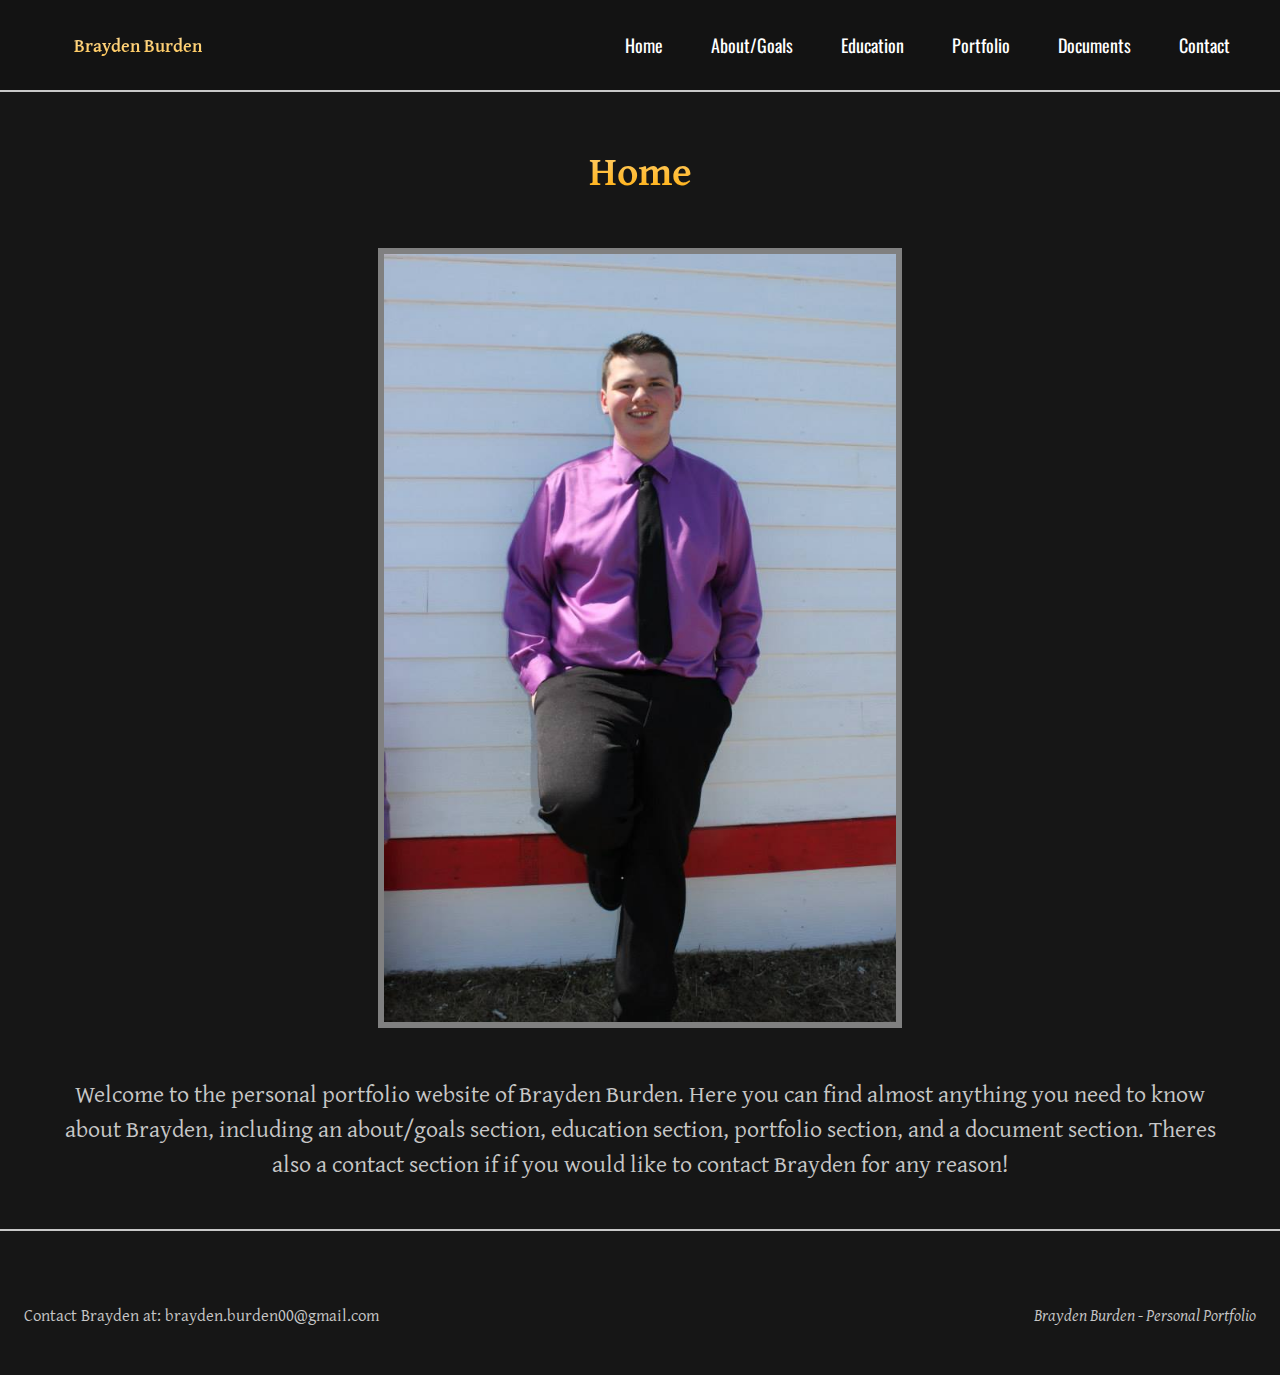
<file: index.html>
<!DOCTYPE html>
<html lang="en">
<head>
    <meta charset="UTF-8">
    <meta http-equiv="X-UA-Compatible" content="IE=edge">
    <meta name="viewport" content="width=device-width, initial-scale=1.0">
    <title>Brayden Burden - Home</title>
    <link rel="stylesheet" href="styles.css">
    <link rel="preconnect" href="https://fonts.googleapis.com">
    <link rel="preconnect" href="https://fonts.gstatic.com" crossorigin>
    <link href="https://fonts.googleapis.com/css2?family=Oswald&display=swap" rel="stylesheet">
    <link rel="preconnect" href="https://fonts.googleapis.com">
    <link rel="preconnect" href="https://fonts.gstatic.com" crossorigin>
    <link href="https://fonts.googleapis.com/css2?family=Gentium+Plus:wght@400;700&display=swap" rel="stylesheet">
</head>
<body>
    <header>
        <nav class="navbar">
            <div class="navbar_container">
                <a href="/" id="navbar_logo">Brayden Burden</a>
                <div class="navbar_toggle" id="mobile-menu">
                    <span class="bar"></span>
                    <span class="bar"></span>
                    <span class="bar"></span>
                </div>
                <ul class="navbar_menu">
                    <li class="navbar_item">
                        <a href="/" class="navbar_links">Home</a>
                    </li>
                    <li class="navbar_item">
                        <a href="about.html" class="navbar_links">About/Goals</a>
                    </li>
                    <li class="navbar_item">
                        <a href="education.html" class="navbar_links">Education</a>
                    </li>
                    <li class="navbar_item">
                        <a href="portfolio.html" class="navbar_links">Portfolio</a>
                    </li>
                    <li class="navbar_item">
                        <a href="documents.html" class="navbar_links">Documents</a>
                    </li>
                    <li class="navbar_item">
                        <a href="contact.html" class="navbar_links">Contact</a>
                    </li>
                </ul>
            </div>
        </nav>
    </header>
    <hr>
    <main id="home_page">
        <h2 class="heading">Home</h2>
        <img src="imgs/brayden_burden_photo.jpg" alt="Photo of Brayden" id="home_photo">
        <p id="welcome_content">Welcome to the personal portfolio website of Brayden Burden. Here you can find almost anything you need to know about Brayden,
           including an about/goals section, education section, portfolio section, and a document section. Theres also a contact section if
           if you would like to contact Brayden for any reason!</p>
    </main>
    <hr>
    <footer>
        <p>Contact Brayden at: brayden.burden00@gmail.com</p>
        <p><em>Brayden Burden - Personal Portfolio</em></p>
    </footer>
    <script src="index.js"></script>
</body>
</html>
</file>
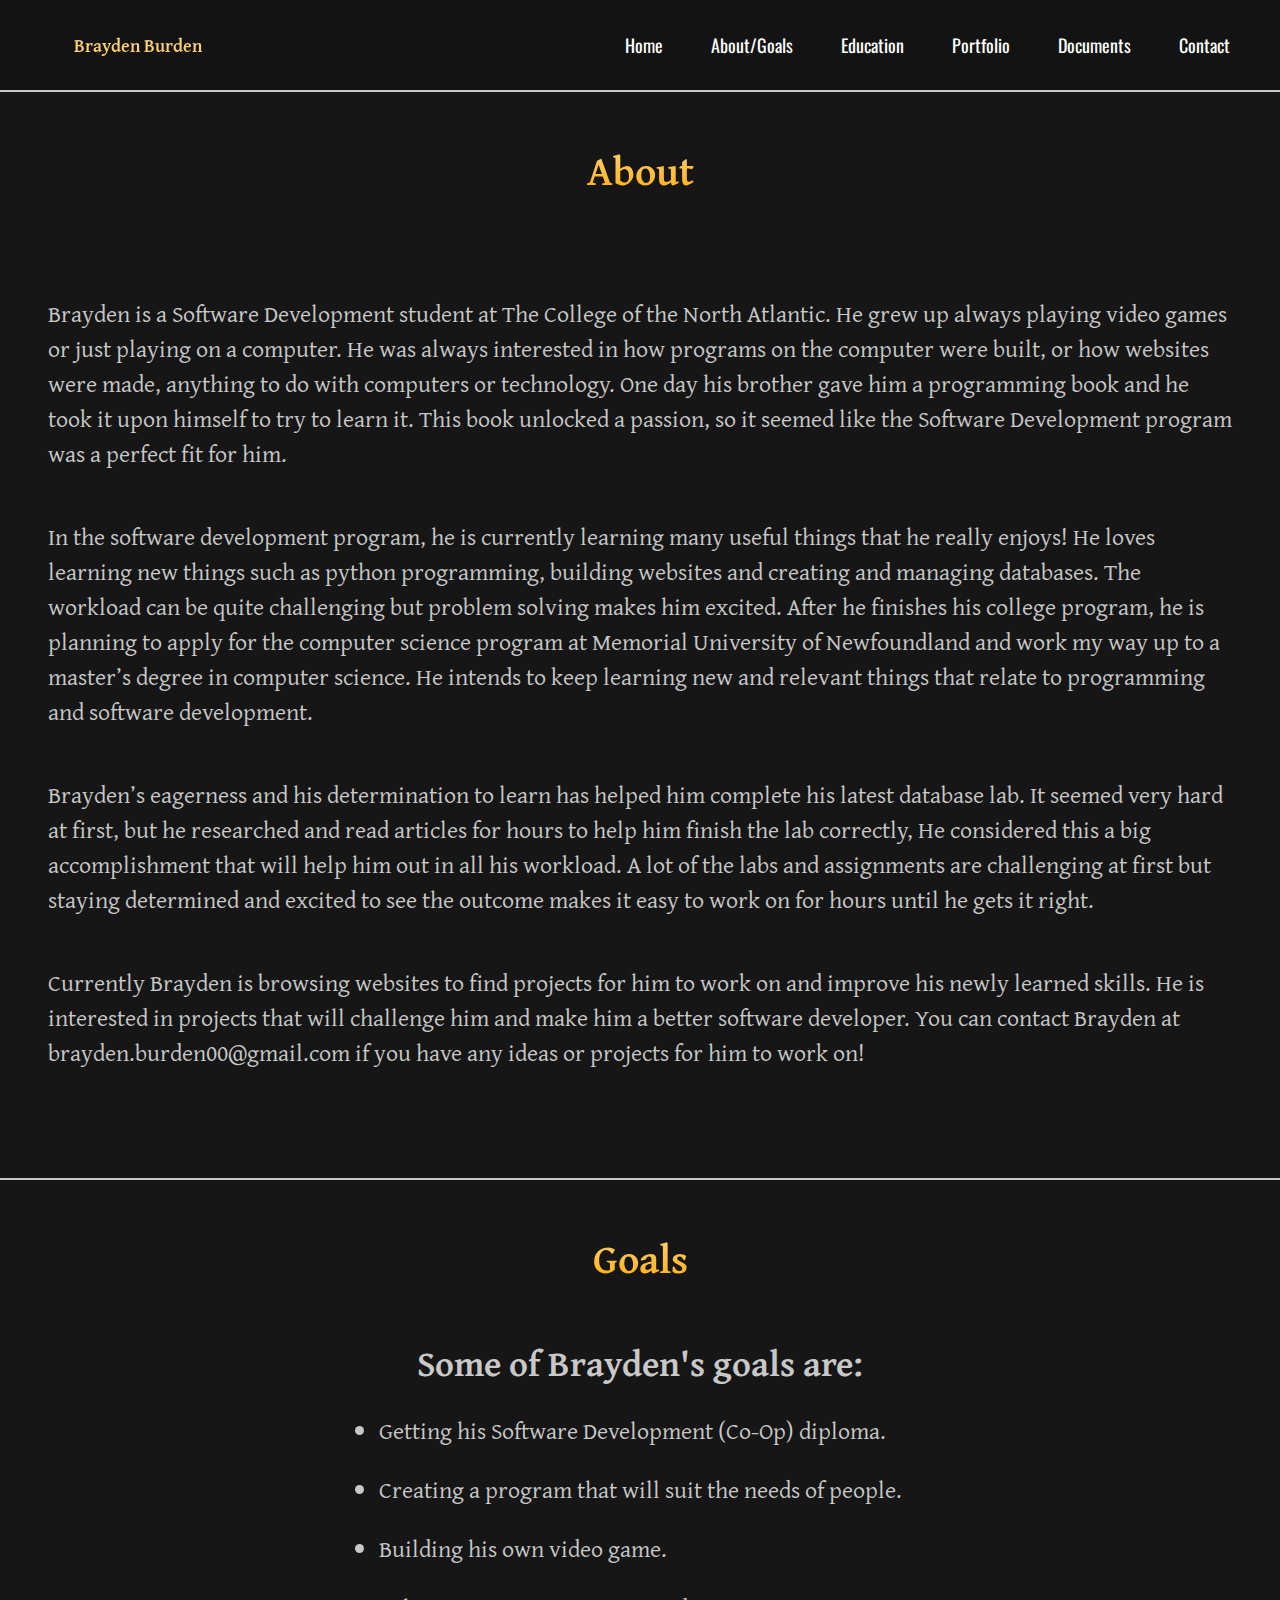
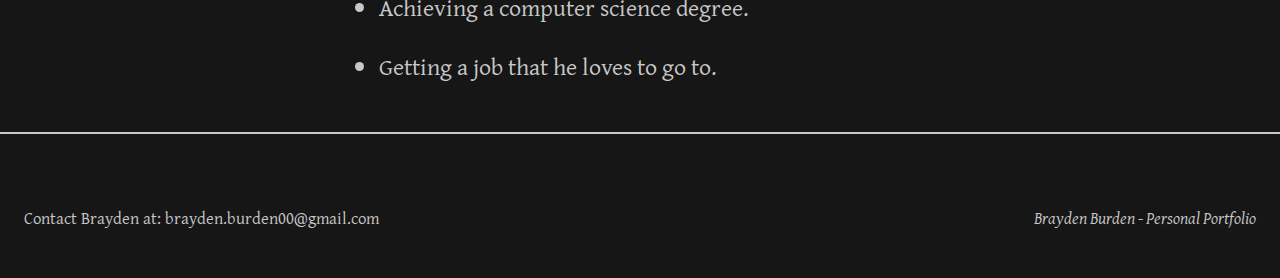
<file: about.html>
<!DOCTYPE html>
<html lang="en">
<head>
    <meta charset="UTF-8">
    <meta http-equiv="X-UA-Compatible" content="IE=edge">
    <meta name="viewport" content="width=device-width, initial-scale=1.0">
    <title>Brayden Burden - About</title>
    <link rel="stylesheet" href="styles.css">
    <link rel="preconnect" href="https://fonts.googleapis.com">
    <link rel="preconnect" href="https://fonts.gstatic.com" crossorigin>
    <link href="https://fonts.googleapis.com/css2?family=Oswald&display=swap" rel="stylesheet">
    <link rel="preconnect" href="https://fonts.googleapis.com">
    <link rel="preconnect" href="https://fonts.gstatic.com" crossorigin>
    <link href="https://fonts.googleapis.com/css2?family=Gentium+Plus:wght@400;700&display=swap" rel="stylesheet">
</head>
<body>
    <header>
        <nav class="navbar">
            <div class="navbar_container">
                <a href="/" id="navbar_logo">Brayden Burden</a>
                <div class="navbar_toggle" id="mobile-menu">
                    <span class="bar"></span>
                    <span class="bar"></span>
                    <span class="bar"></span>
                </div>
                <ul class="navbar_menu">
                    <li class="navbar_item">
                        <a href="/" class="navbar_links">Home</a>
                    </li>
                    <li class="navbar_item">
                        <a href="about.html" class="navbar_links">About/Goals</a>
                    </li>
                    <li class="navbar_item">
                        <a href="education.html" class="navbar_links">Education</a>
                    </li>
                    <li class="navbar_item">
                        <a href="portfolio.html" class="navbar_links">Portfolio</a>
                    </li>
                    <li class="navbar_item">
                        <a href="documents.html" class="navbar_links">Documents</a>
                    </li>
                    <li class="navbar_item">
                        <a href="contact.html" class="navbar_links">Contact</a>
                    </li>
                </ul>
            </div>
        </nav>
    </header>
    <hr>
    <main id="about_page">
        <h2 class="heading">About</h2>
        <div id="about_content">
            <div id="about_paragraph_container">
                <p id="about_p1"> Brayden is a Software Development student at The College of the North Atlantic. He grew up always playing
                video games or just playing on a computer. He was always interested in how programs on the computer were
                built, or how websites were made, anything to do with computers or technology. One day his brother gave
                him a programming book and he took it upon himself to try to learn it. This book unlocked a passion, so
                it seemed like the Software Development program was a perfect fit for him.</p>

                <p id="about_p2"> In the software development program, he is currently learning many useful things that he really enjoys! He
                loves learning new things such as python programming, building websites and creating and managing databases.
                The workload can be quite challenging but problem solving makes him excited. After he finishes his college
                program, he is planning to apply for the computer science program at Memorial University of Newfoundland
                and work my way up to a master’s degree in computer science. He intends to keep learning new and relevant
                things that relate to programming and software development.</p>
        
                <p id="about_p3"> Brayden’s eagerness and his determination to learn has helped him complete his latest database lab. It seemed
                very hard at first, but he researched and read articles for hours to help him finish the lab correctly, He considered
                this a big accomplishment that will help him out in all his workload. A lot of the labs and assignments are
                challenging at first but staying determined and excited to see the outcome makes it easy to work on for hours
                until he gets it right.</p>
                        
                <p id="about_p4"> Currently Brayden is browsing websites to find projects for him to work on and improve his newly learned skills. He
                is interested in projects that will challenge him and make him a better software developer. You can contact Brayden
                at brayden.burden00@gmail.com if you have any ideas or projects for him to work on!</p>
            </div>
        </div>
        <hr>
        <div id="goals_content">
            <h2 class="heading">Goals</h2>
            <p>Some of Brayden's goals are:</p>
            <ul>
                <li>Getting his Software Development (Co-Op) diploma.</li>
                <li>Creating a program that will suit the needs of people.</li>
                <li>Building his own video game.</li>
                <li>Achieving a computer science degree.</li>
                <li>Getting a job that he loves to go to.</li>
            </ul>
        </div>
    </main>
    <hr>
    <footer>
        <p>Contact Brayden at: brayden.burden00@gmail.com</p>
        <p><em>Brayden Burden - Personal Portfolio</em></p>
    </footer>
    <script src="index.js"></script>
</body>
</html>
</file>
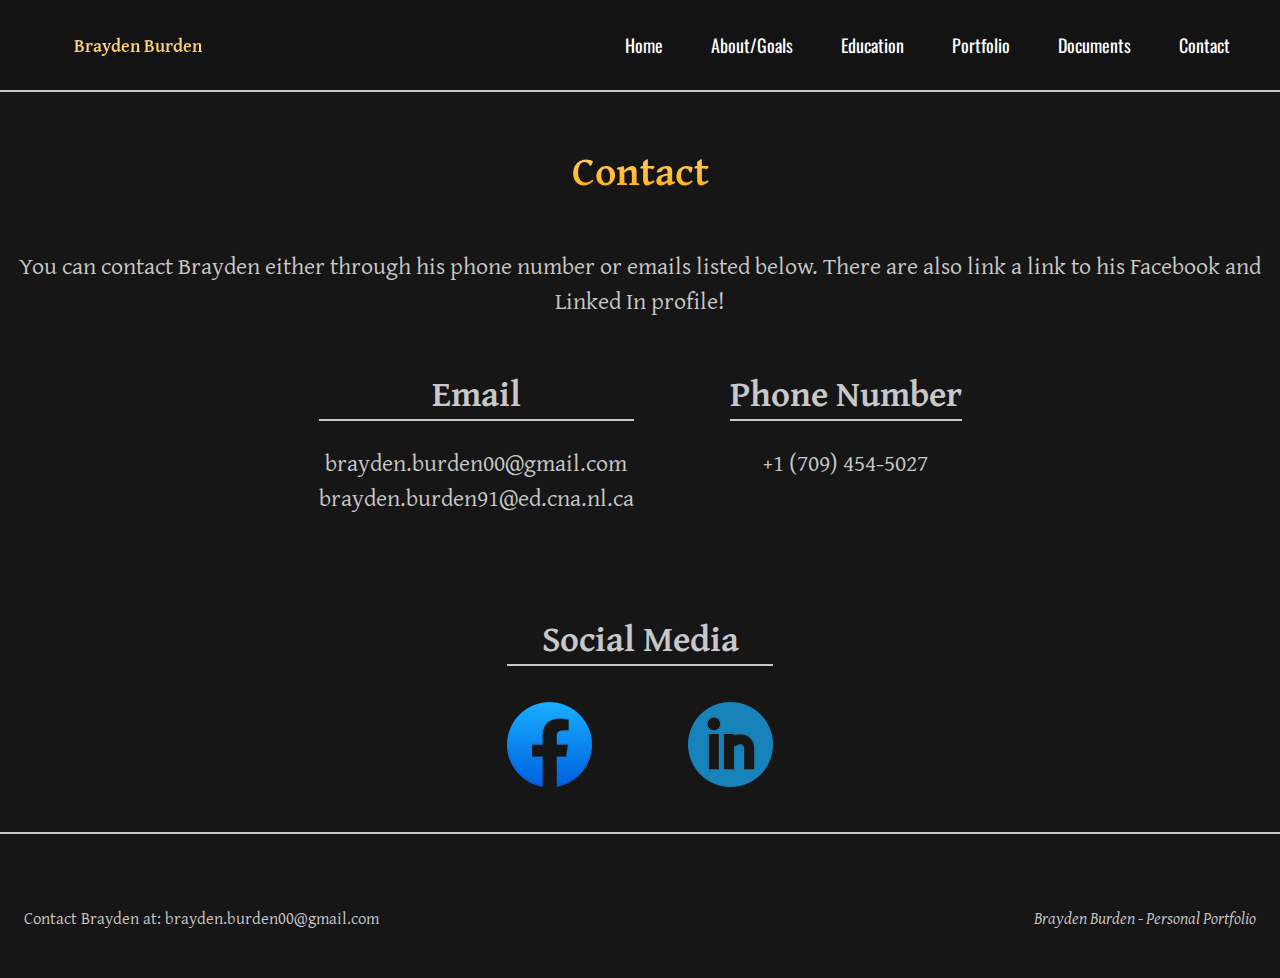
<file: contact.html>
<!DOCTYPE html>
<html lang="en">
<head>
    <meta charset="UTF-8">
    <meta http-equiv="X-UA-Compatible" content="IE=edge">
    <meta name="viewport" content="width=device-width, initial-scale=1.0">
    <title>Brayden Burden - Contact</title>
    <link rel="stylesheet" href="styles.css">
    <link rel="preconnect" href="https://fonts.googleapis.com">
    <link rel="preconnect" href="https://fonts.gstatic.com" crossorigin>
    <link href="https://fonts.googleapis.com/css2?family=Oswald&display=swap" rel="stylesheet">
    <link rel="preconnect" href="https://fonts.googleapis.com">
    <link rel="preconnect" href="https://fonts.gstatic.com" crossorigin>
    <link href="https://fonts.googleapis.com/css2?family=Gentium+Plus:wght@400;700&display=swap" rel="stylesheet">
</head>
<body>
    <header>
        <nav class="navbar">
            <div class="navbar_container">
                <a href="/" id="navbar_logo">Brayden Burden</a>
                <div class="navbar_toggle" id="mobile-menu">
                    <span class="bar"></span>
                    <span class="bar"></span>
                    <span class="bar"></span>
                </div>
                <ul class="navbar_menu">
                    <li class="navbar_item">
                        <a href="/" class="navbar_links">Home</a>
                    </li>
                    <li class="navbar_item">
                        <a href="about.html" class="navbar_links">About/Goals</a>
                    </li>
                    <li class="navbar_item">
                        <a href="education.html" class="navbar_links">Education</a>
                    </li>
                    <li class="navbar_item">
                        <a href="portfolio.html" class="navbar_links">Portfolio</a>
                    </li>
                    <li class="navbar_item">
                        <a href="documents.html" class="navbar_links">Documents</a>
                    </li>
                    <li class="navbar_item">
                        <a href="contact.html" class="navbar_links">Contact</a>
                    </li>
                </ul>
            </div>
        </nav>
    </header>
    <hr>
    <main id="contact_page">
        <h2 class="heading">Contact</h2>
        <p>You can contact Brayden either through his phone number or emails listed below. 
            There are also link a link to his Facebook and Linked In profile!</p>
        <div id="contact_info">
            <div id="email">
                <h2>Email</h2>
                <hr>
                <p>brayden.burden00@gmail.com</p>
                <p>brayden.burden91@ed.cna.nl.ca</p>
            </div>
            <div id="phone">
                <h2>Phone Number</h2>
                <hr>
                <p>+1 (709) 454-5027</p>
            </div>
        </div>
        <div id="social">
            <h2>Social Media</h2>
            <hr>
            <div id="social_links">
                <p><a target="_blank" id="facebook_logo" href="https://www.facebook.com/brayden.burden/"><img src="imgs/facebook logo.png" alt="facebook_logo"></a></p>
                <p><a target="_blank" id="linkedin_logo" href="https://www.linkedin.com/in/brayden-burden-ab2778223/"><img src="imgs/linked in logo.png" alt="linkedin_logo"></a></p>
            </div>
        </div>
    </main>
    <hr>
    <footer>
        <p>Contact Brayden at: brayden.burden00@gmail.com</p>
        <p><em>Brayden Burden - Personal Portfolio</em></p>
    </footer>
    <script src="index.js"></script>
</body>
</html>
</file>
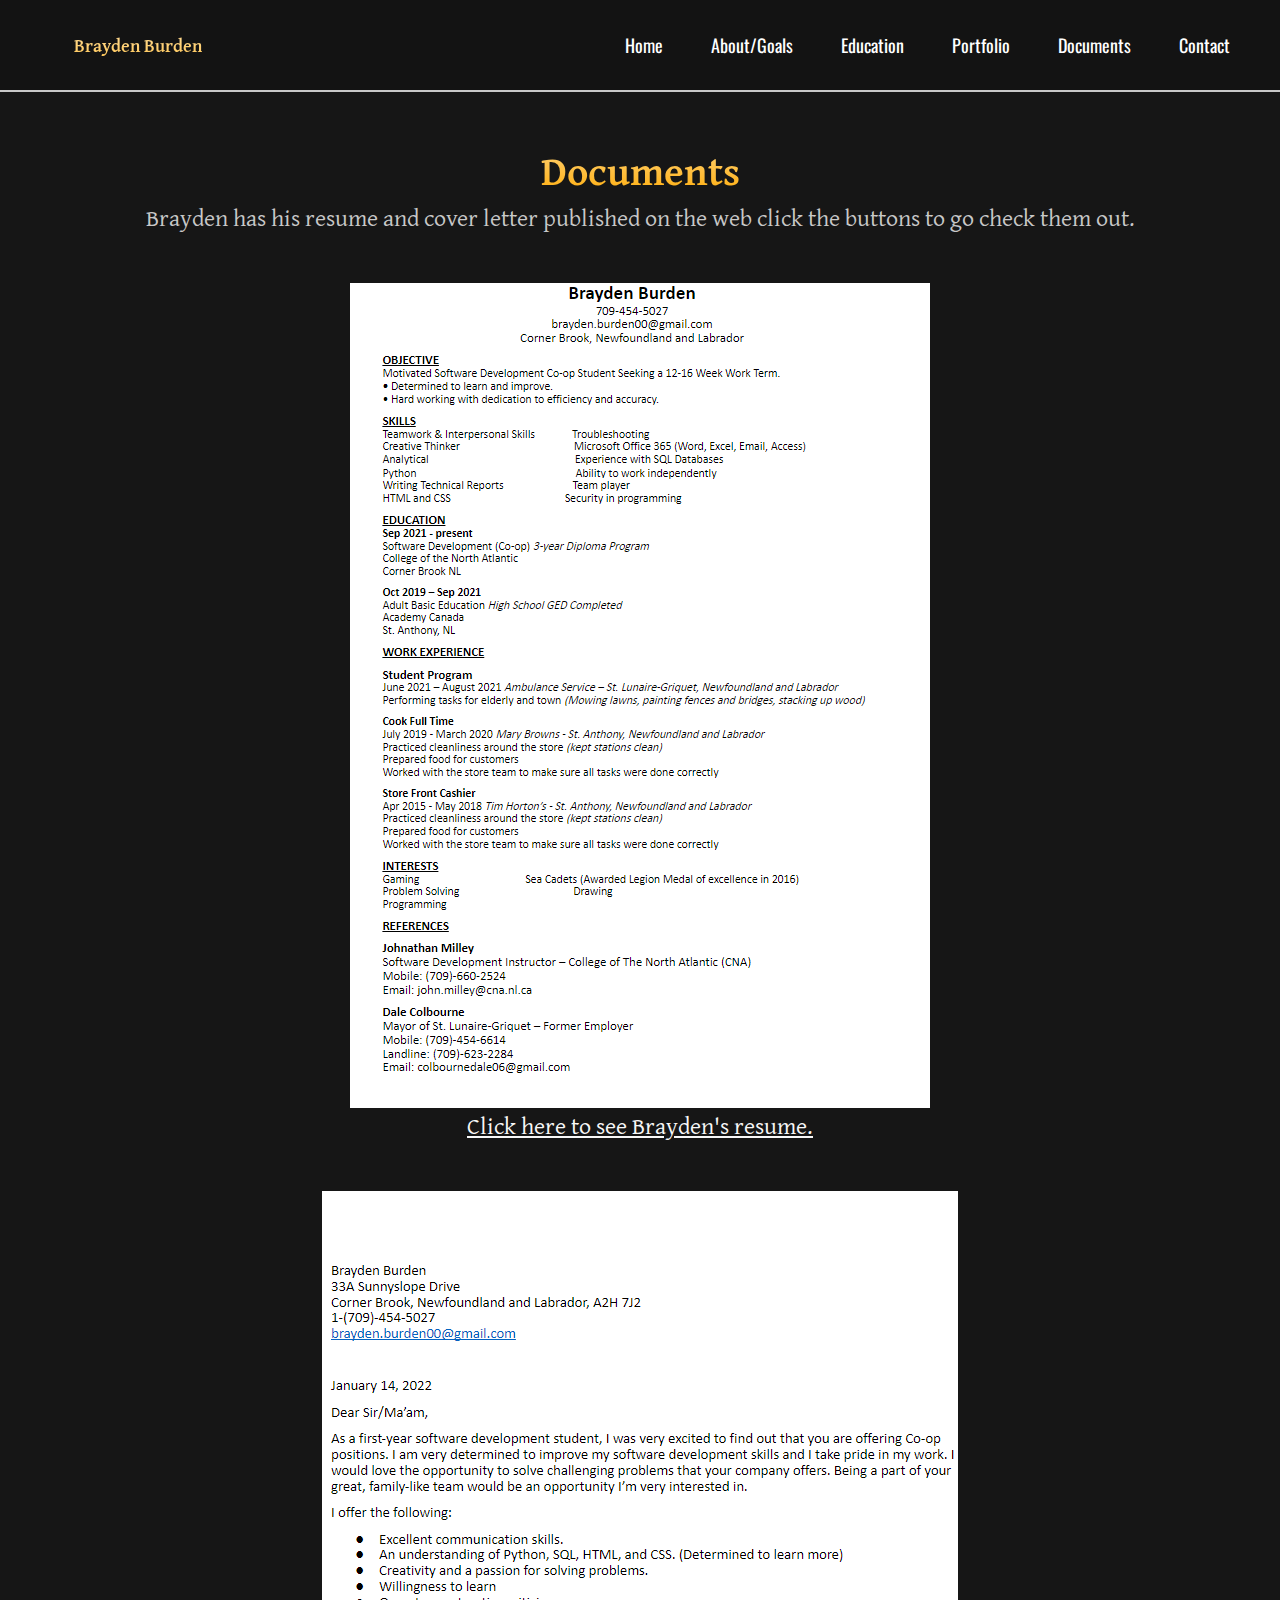
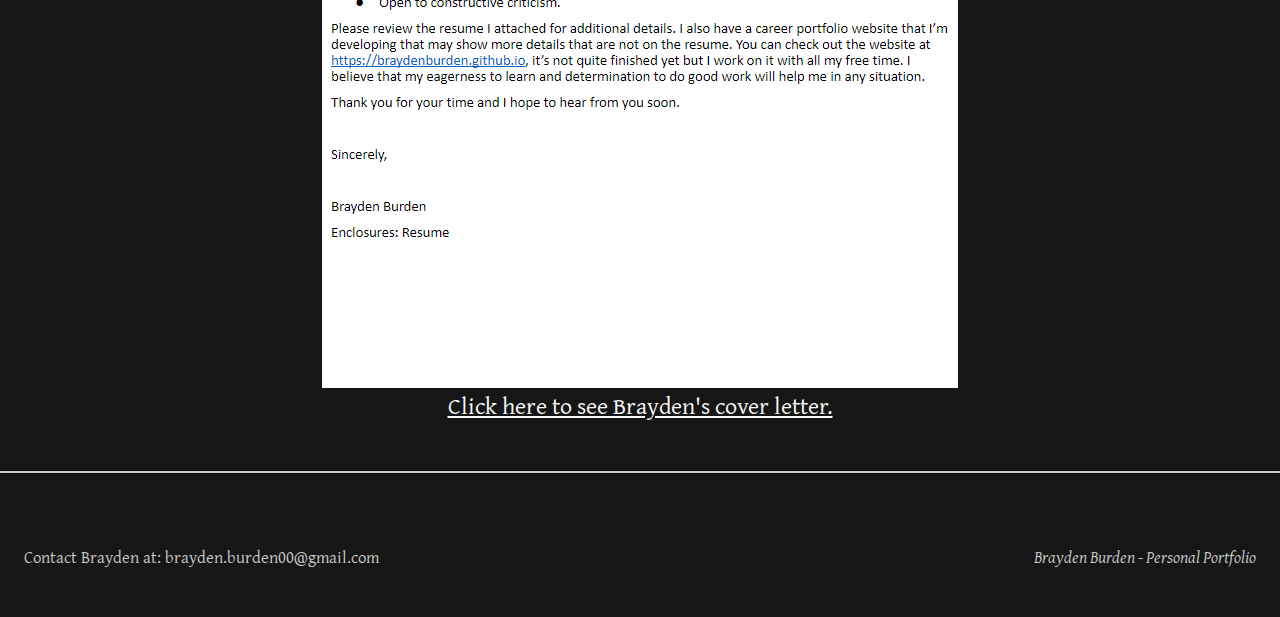
<file: documents.html>
<!DOCTYPE html>
<html lang="en">
<head>
    <meta charset="UTF-8">
    <meta http-equiv="X-UA-Compatible" content="IE=edge">
    <meta name="viewport" content="width=device-width, initial-scale=1.0">
    <title>Brayden Burden - Documents</title>
    <link rel="stylesheet" href="styles.css">
    <link rel="preconnect" href="https://fonts.googleapis.com">
    <link rel="preconnect" href="https://fonts.gstatic.com" crossorigin>
    <link href="https://fonts.googleapis.com/css2?family=Oswald&display=swap" rel="stylesheet">
    <link rel="preconnect" href="https://fonts.googleapis.com">
    <link rel="preconnect" href="https://fonts.gstatic.com" crossorigin>
    <link href="https://fonts.googleapis.com/css2?family=Gentium+Plus:wght@400;700&display=swap" rel="stylesheet">
</head>
<body>
    <header>
        <nav class="navbar">
            <div class="navbar_container">
                <a href="/" id="navbar_logo">Brayden Burden</a>
                <div class="navbar_toggle" id="mobile-menu">
                    <span class="bar"></span>
                    <span class="bar"></span>
                    <span class="bar"></span>
                </div>
                <ul class="navbar_menu">
                    <li class="navbar_item">
                        <a href="/" class="navbar_links">Home</a>
                    </li>
                    <li class="navbar_item">
                        <a href="about.html" class="navbar_links">About/Goals</a>
                    </li>
                    <li class="navbar_item">
                        <a href="education.html" class="navbar_links">Education</a>
                    </li>
                    <li class="navbar_item">
                        <a href="portfolio.html" class="navbar_links">Portfolio</a>
                    </li>
                    <li class="navbar_item">
                        <a href="documents.html" class="navbar_links">Documents</a>
                    </li>
                    <li class="navbar_item">
                        <a href="contact.html" class="navbar_links">Contact</a>
                    </li>
                </ul>
            </div>
        </nav>
    </header>
    <hr>
    <main id="document_page">
        <h2 class="heading">Documents</h2>
        <p id="Document_intro">Brayden has his resume and cover letter published on the web
            click the buttons to go check them out.</p>
        <div id="documents">
            <div id="resume">
                <img id="resume_photo" src="imgs/resume.png" alt="resume">
                <p id="resume_link"><a class="paragraph_link" href="https://docs.google.com/document/d/e/2PACX-1vRiD7KIgwieUn-cR2s3k8JOfTDXLlyD--eYw8EG-wbiqY3ZyifvsVIMRKgYE5YI9g/pub" target="_blank">Click here to see Brayden's resume.</a></p>
            </div>
            <div id="cover_letter">
                <img id="cover_letter_photo" src="imgs/cover_letter.png" alt="cover letter">
                <p id="cover_letter_link"><a class="paragraph_link" href="https://docs.google.com/document/d/e/2PACX-1vQg45-MDwyCPwUE84Krd3PR6UX6l82ECVGe1uRo555bsubNfXfUd8YCo0Fa7QkG82njEgygGXI2ZY2R/pub" target="_blank">Click here to see Brayden's cover letter.</a></p>
            </div>
        </div>
    </main>
    <hr>
    <footer>
        <p>Contact Brayden at: brayden.burden00@gmail.com</p>
        <p><em>Brayden Burden - Personal Portfolio</em></p>
    </footer>
    <script src="index.js"></script>
</body>
</html>
</file>
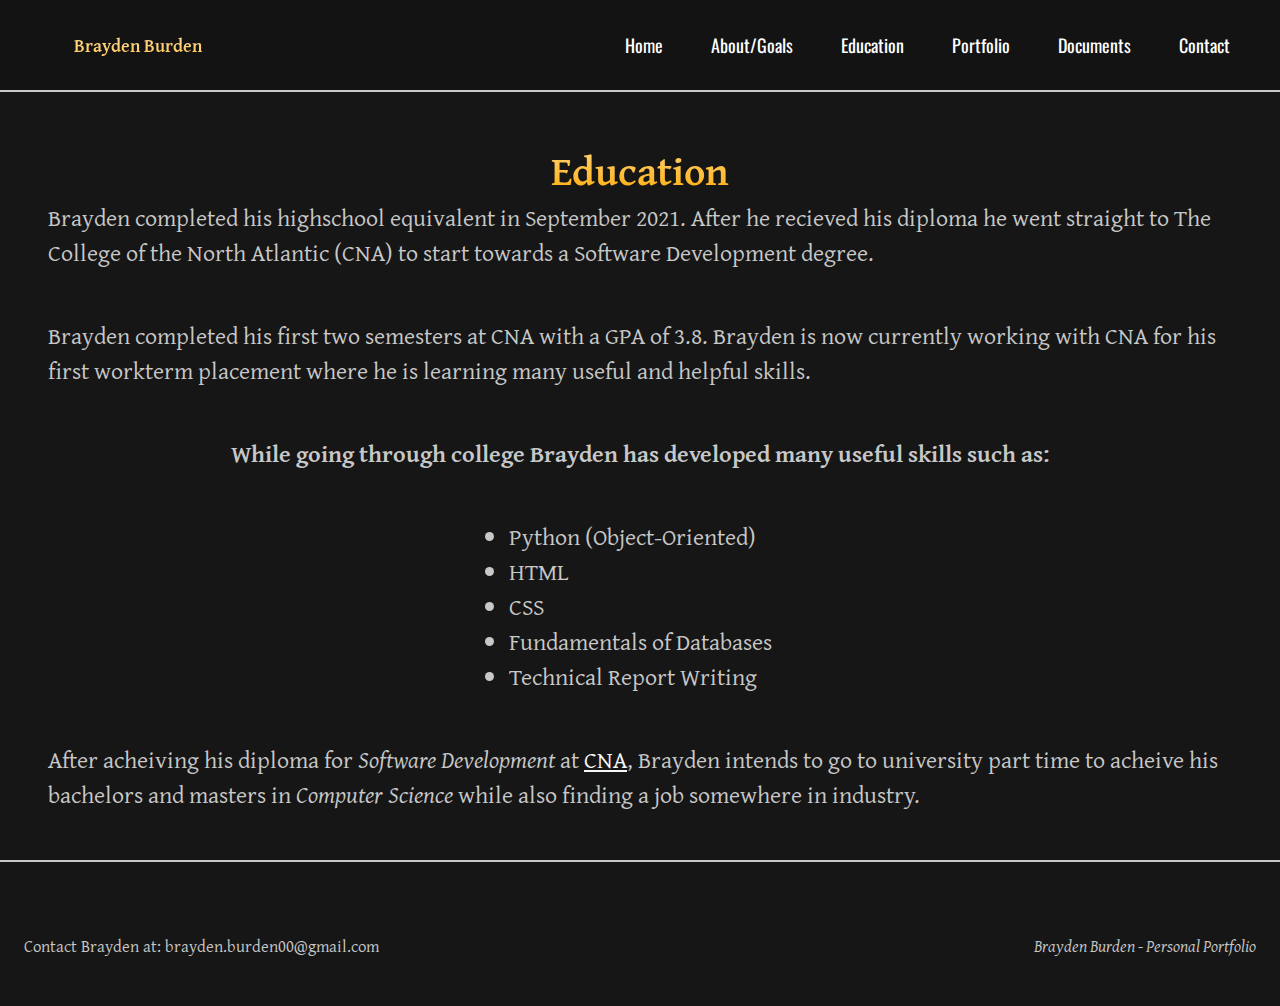
<file: education.html>
<!DOCTYPE html>
<html lang="en">
<head>
    <meta charset="UTF-8">
    <meta http-equiv="X-UA-Compatible" content="IE=edge">
    <meta name="viewport" content="width=device-width, initial-scale=1.0">
    <title>Brayden Burden - Education</title>
    <link rel="stylesheet" href="styles.css">
    <link rel="preconnect" href="https://fonts.googleapis.com">
    <link rel="preconnect" href="https://fonts.gstatic.com" crossorigin>
    <link href="https://fonts.googleapis.com/css2?family=Oswald&display=swap" rel="stylesheet">
    <link rel="preconnect" href="https://fonts.googleapis.com">
    <link rel="preconnect" href="https://fonts.gstatic.com" crossorigin>
    <link href="https://fonts.googleapis.com/css2?family=Gentium+Plus:wght@400;700&display=swap" rel="stylesheet">
</head>
<body>
    <header>
        <nav class="navbar">
            <div class="navbar_container">
                <a href="/" id="navbar_logo">Brayden Burden</a>
                <div class="navbar_toggle" id="mobile-menu">
                    <span class="bar"></span>
                    <span class="bar"></span>
                    <span class="bar"></span>
                </div>
                <ul class="navbar_menu">
                    <li class="navbar_item">
                        <a href="/" class="navbar_links">Home</a>
                    </li>
                    <li class="navbar_item">
                        <a href="about.html" class="navbar_links">About/Goals</a>
                    </li>
                    <li class="navbar_item">
                        <a href="education.html" class="navbar_links">Education</a>
                    </li>
                    <li class="navbar_item">
                        <a href="portfolio.html" class="navbar_links">Portfolio</a>
                    </li>
                    <li class="navbar_item">
                        <a href="documents.html" class="navbar_links">Documents</a>
                    </li>
                    <li class="navbar_item">
                        <a href="contact.html" class="navbar_links">Contact</a>
                    </li>
                </ul>
            </div>
        </nav>
    </header>
    <hr>
    <main id="education_page">
        <h2 class="heading">Education</h2>
        <p>Brayden completed his highschool equivalent in September 2021. After he recieved his diploma
        he went straight to The College of the North Atlantic (CNA) to start towards a Software Development
        degree.</p>
        <p>Brayden completed his first two semesters at CNA with a GPA of 3.8. Brayden is now currently working
        with CNA for his first workterm placement where he is learning many useful and helpful skills.</p>
        <p id="list_intro">While going through college Brayden has developed many useful skills such as:</p>
        <ul id="course_list">
            <li>Python (Object-Oriented)</li>
            <li>HTML</li>
            <li>CSS</li>
            <li>Fundamentals of Databases</li>
            <li>Technical Report Writing</li>
        </ul>
        <p>After acheiving his diploma for <em>Software Development</em> at <a class="paragraph_link" href="https://www.cna.nl.ca">CNA</a>, Brayden intends to go to university
           part time to acheive his bachelors and masters in <em>Computer Science</em> while also finding a job somewhere
           in industry.</p>
    </main>
    <hr>
    <footer>
        <p>Contact Brayden at: brayden.burden00@gmail.com</p>
        <p><em>Brayden Burden - Personal Portfolio</em></p>
    </footer>
    <script src="index.js"></script>
</body>
</html>
</file>
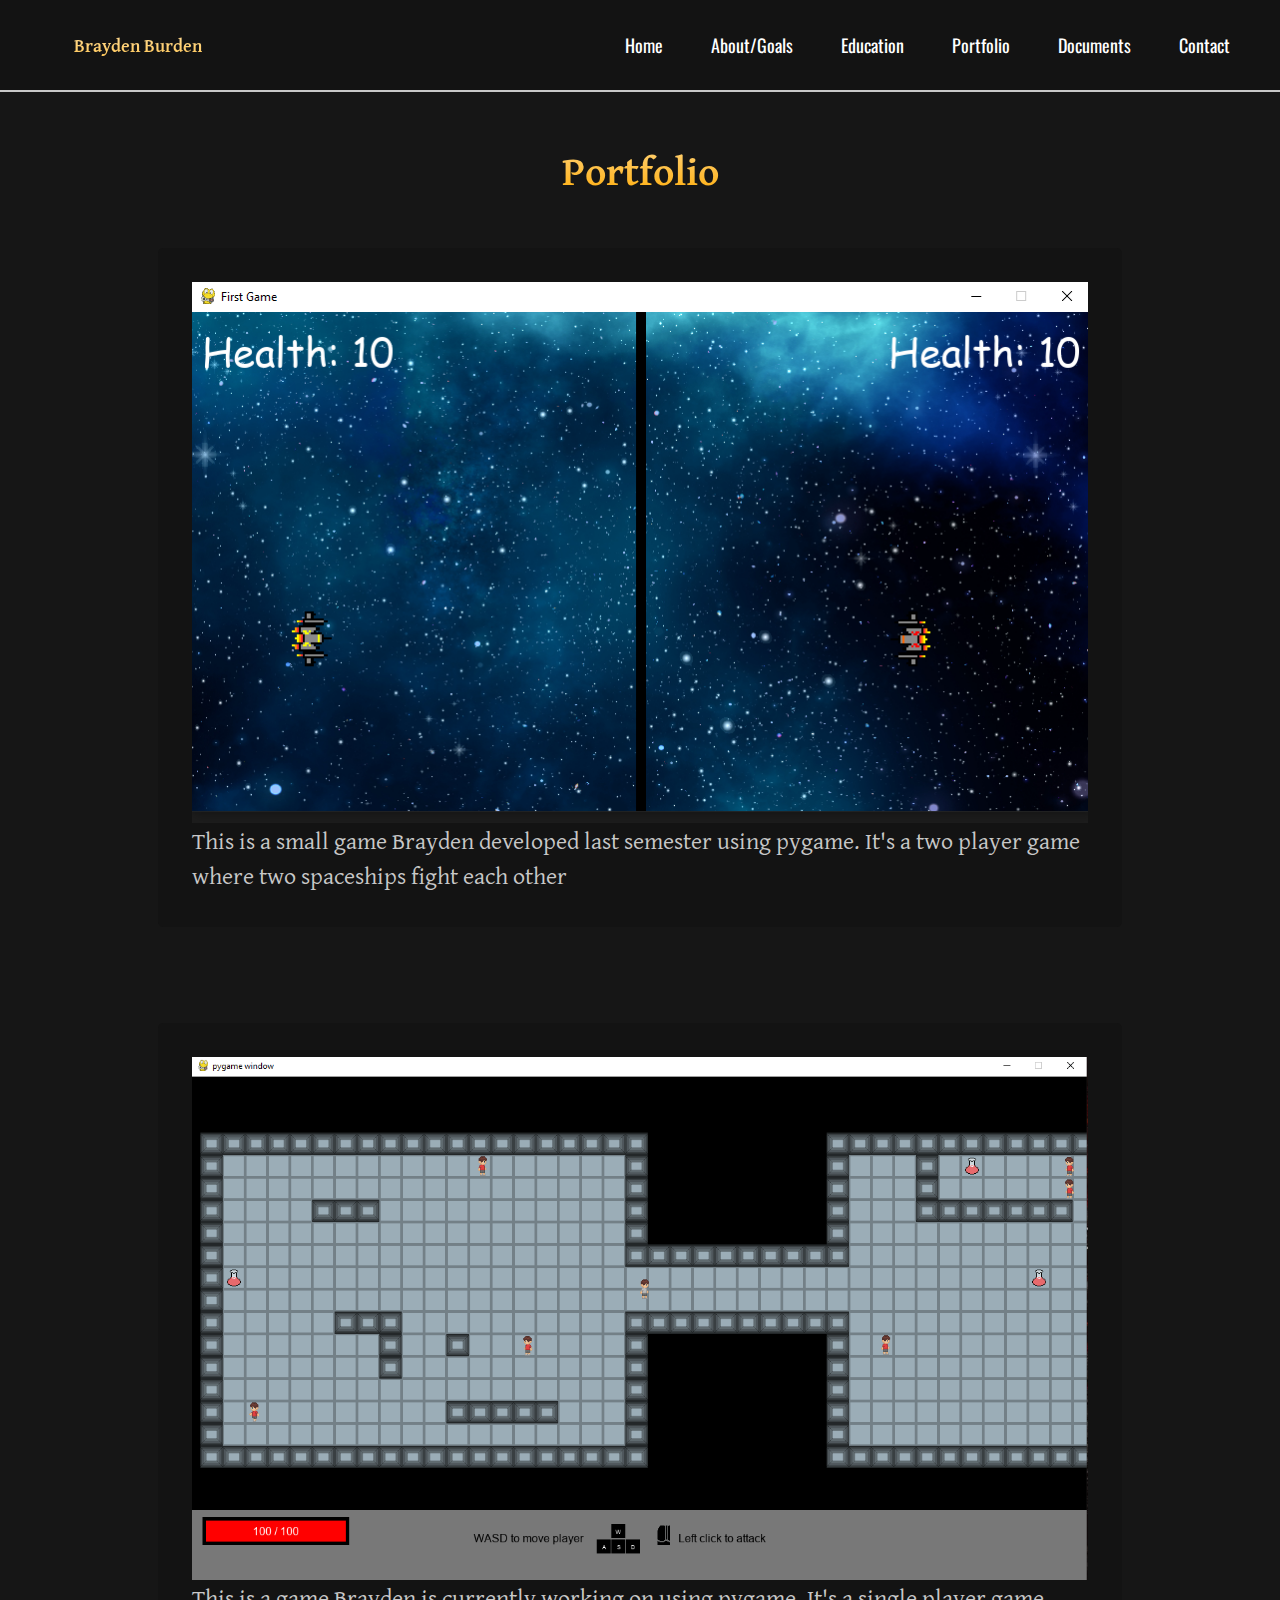
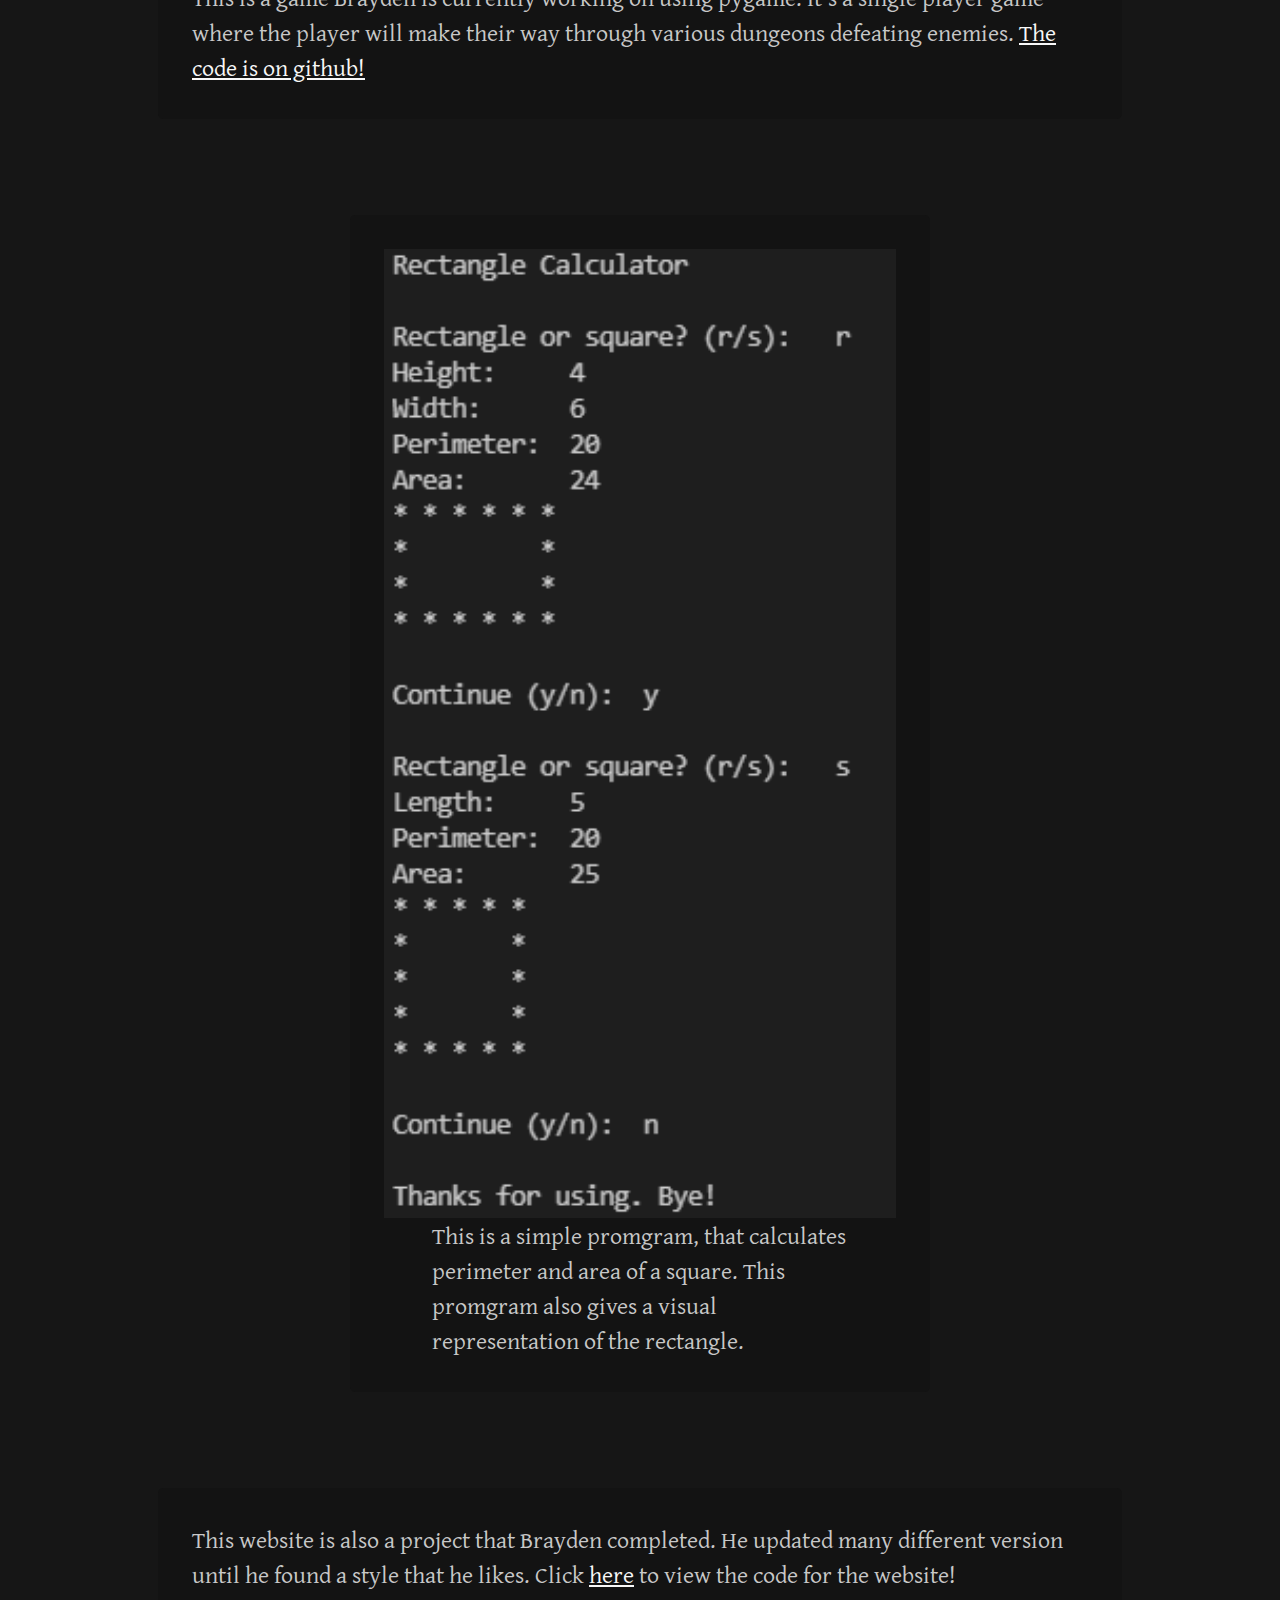
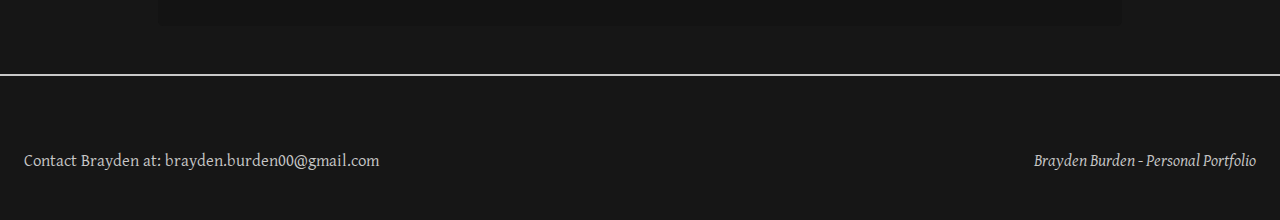
<file: portfolio.html>
<!DOCTYPE html>
<html lang="en">
<head>
    <meta charset="UTF-8">
    <meta http-equiv="X-UA-Compatible" content="IE=edge">
    <meta name="viewport" content="width=device-width, initial-scale=1.0">
    <title>Brayden Burden - Portfolio</title>
    <link rel="stylesheet" href="styles.css">
    <link rel="preconnect" href="https://fonts.googleapis.com">
    <link rel="preconnect" href="https://fonts.gstatic.com" crossorigin>
    <link href="https://fonts.googleapis.com/css2?family=Oswald&display=swap" rel="stylesheet">
    <link rel="preconnect" href="https://fonts.googleapis.com">
    <link rel="preconnect" href="https://fonts.gstatic.com" crossorigin>
    <link href="https://fonts.googleapis.com/css2?family=Gentium+Plus:wght@400;700&display=swap" rel="stylesheet">
</head>
<body>
    <header>
        <nav class="navbar">
            <div class="navbar_container">
                <a href="/" id="navbar_logo">Brayden Burden</a>
                <div class="navbar_toggle" id="mobile-menu">
                    <span class="bar"></span>
                    <span class="bar"></span>
                    <span class="bar"></span>
                </div>
                <ul class="navbar_menu">
                    <li class="navbar_item">
                        <a href="/" class="navbar_links">Home</a>
                    </li>
                    <li class="navbar_item">
                        <a href="about.html" class="navbar_links">About/Goals</a>
                    </li>
                    <li class="navbar_item">
                        <a href="education.html" class="navbar_links">Education</a>
                    </li>
                    <li class="navbar_item">
                        <a href="portfolio.html" class="navbar_links">Portfolio</a>
                    </li>
                    <li class="navbar_item">
                        <a href="documents.html" class="navbar_links">Documents</a>
                    </li>
                    <li class="navbar_item">
                        <a href="contact.html" class="navbar_links">Contact</a>
                    </li>
                </ul>
            </div>
        </nav>
    </header>
    <hr>
    <main id="portfolio_page">
        <h2 class="heading">Portfolio</h2>
        <div class="project" id="first_game">
            <p>This is a small game Brayden developed last semester using pygame. It's a two player game
            where two spaceships fight each other</p>
            <img class="proj_img" id="first_game_photo" src="imgs/first_game.png" alt="First Game">
        </div>
        <div class="project" id="rpg_game">
            <p>This is a game Brayden is currently working on using pygame. It's a single player game where
            the player will make their way through various dungeons defeating enemies.
            <a class="paragraph_link" href="https://github.com/BraydenBurden/pygame-game"> The code is on github!</a></p>
            <img class="proj_img" id="rpg_photo" src="imgs/rpg_game.png" alt="RPG Game">
        </div>
        <div class="project" id="rectangle_prog">
            <p id="rectangle_prog_content">This is a simple promgram, that calculates perimeter and area of a square. This promgram
            also gives a visual representation of the rectangle.</p>
            <img class="proj_img" id="rectangle_program_photo" src="imgs/rectangle_program.png" alt="Rectangle Program">
        </div>
        <div class="project" id="this_website">
            <p>This website is also a project that Brayden completed. He updated many different version until he found a style that
               he likes. Click <a class="paragraph_link" href="https://github.com/BraydenBurden/BraydenBurden.github.io">here</a> to view the code for the website!</p>
        </div>
    </main>
    <hr>
    <footer>
        <p>Contact Brayden at: brayden.burden00@gmail.com</p>
        <p><em>Brayden Burden - Personal Portfolio</em></p>
    </footer>
    <script src="index.js"></script>
</body>
</html>
</file>
<file: styles.css>
* {
    margin: 0;
    padding: 0;
}

html {
    font-family: 'Gentium Plus', serif;
    font-size: 1.5rem;
}

@media screen and (max-width: 1450) {  
    html {
        font-size: 1.5rem;
    }
}

@media screen and (max-width: 450px) {
    html {
        font-size: 1rem;
    }
}

/* Navbar */

.navbar {
    background: #131313;
    height: 100%;
    display: flex;
    justify-content: center;
    align-items: center;
    position: sticky;
    top: 0;
    z-index: 999;
}

.navbar_container {
    display: flex;
    justify-content: space-between;
    height: 100%;
    z-index: 1;
    width: 100%;
    max-width: 1300px;
    margin: 0 auto;
    padding: 0 50px;
}

#navbar_logo {
    background-color: #ffaa00;
    background-image: linear-gradient(to bottom, #ffe6b5 25%, #ffaa00 100%);
    background-size: 100%;
    -webkit-background-clip: text;
    -moz-background-clip: text;
    -webkit-text-fill-color: transparent;
    -moz-text-fill-color: transparent;
    display: flex;
    align-items: center;
    justify-content: center;
    cursor: pointer;
    text-decoration: none;
    font-weight: 900;
    padding-left: 1rem;
}

.navbar_menu {
    display: flex;
    align-items: center;
    list-style: none;
    text-align: center;
    gap: 2rem;
    font-family: 'Oswald', sans-serif;
}

.navbar_item {
    height: 10vh;
}

.navbar_links {
    color: #fff;
    display: flex;
    align-items: center;
    justify-content: center;
    text-decoration: none;
    gap: 1rem;
    height: 100%;
}

.navbar_links:hover {
    color: #ffaa00;
    transition: all 0.2s ease;
}

.navbar_btn {
    display: flex;
    justify-content: center;
    align-items: center;
    padding: 0 1rem;
    width: 100%;
}

@media screen and (max-width: 1350px) {
    .navbar_menu {
        font-size: 0.75rem;
    }

    #navbar_logo {
        font-size: 0.75rem;
    }
}

@media screen and (max-width: 960px) {
    .navbar_container {
        display: flex;
        justify-content: space-between;
        height: 10vh;
        z-index: 1;
        width: 100%;
        max-width: 1300px;
        padding: 0;
    }

    .navbar_menu {
        display: grid;
        grid-template-columns: auto;
        margin: 0;
        width: 100%;
        position: absolute;
        top: -1000px;
        opacity: 0;
        transition: all 0.5s ease;
        height: 50vh;
        z-index: -1;
        background: #131313;
        gap: 0.5rem;
    }

    .navbar_menu.active {
        background: #131313;
        top: 100%;
        opacity: 1;
        transition: all 0.5s ease;
        z-index: 99;
        height: 75vh;
    }

    .navbar_toggle .bar {
        width: 25px;
        height: 3px;
        margin: 5px auto;
        transition: all 0.3s ease-in-out;
        background: #fff;
    }

    .navbar_item {
        width: 100%;
    }

    .navbar_links {
        text-align: center;
        width: 100%;
        display: table;
    }

    #mobile-menu {
        position: absolute;
        top: 20%;
        right: 20%;
        transform: translate(5%, 20%);
    }

    .navbar_btn {
        padding-bottom: 2rem;
    }

    .navbar_toggle .bar {
        display: block;
        cursor: pointer;
    }

    #mobile-menu .is-active .bar:nth-child(2) {
        opacity: 0;
    }

    #mobile-menu .is-active .bar:nth-child(1) {
        transform: translate(8px) rotate(45deg);
    }

    #mobile-menu .is-active .bar:nth-child(3) {
        transform: translate(-8px) rotate(-45deg);
    }
}

/* General CSS across all pages */

.paragraph_link {
    color: #f8f8f8;
}

.paragraph_link:hover {
    color: #ffe6b5;
}

hr {
    border: 1px solid #c8c8c8;
    background-color: #c8c8c8;
}

footer {
    margin-top: 3rem;
    margin-bottom: 2rem;
    margin-right: 1rem;
    margin-left: 1rem;
    color: #c8c8c8;
    text-align: right;
    font-size: 0.7rem;

    display: flex;
    flex-direction: row;
    justify-content: space-between;
}

body {
    background-color: #161616;
}

/* Home Page */

#home_page {
    display: flex;
    flex-direction: column;
    gap: 2rem;
}

#home_photo {
    width: 40%;
    height: fit-content;
    align-self: center;
    border: 6px solid gray;
}

.heading {
    background-image: linear-gradient(to bottom, #ffe6b5 25%, #ffaa00 100%);
    background-size: 100%;
    -webkit-background-clip: text;
    -moz-background-clip: text;
    -webkit-text-fill-color: transparent;
    -moz-text-fill-color: transparent;
    color: #c8c8c8;
    align-self: center;
    padding-top: 2rem;
    font-size: 1.7rem;
}

#welcome_content {
    padding-bottom: 2rem;
    padding-left: 2.5rem;
    padding-right: 2.5rem;
    color: #c8c8c8;

    text-align: center;
}

/* About Section */

#about_photo_container {
    display: flex;
    flex-direction: column;
    align-items: center;
}

#about_page {
    display: flex;
    flex-direction: column;
}

#about_content {
    display: flex;
    flex-direction: column;
    color: #c8c8c8;
    margin-top: 2rem;
    padding: 0 2rem;
}

#about_paragraph_container {
    display: flex;
    flex-direction: column;
    gap: 2rem;
    padding: 0 2rem;
}

#about_p4 {
    padding-bottom: 2.5rem;
}

@media screen and (max-width: 1400px) {
    #brayden_photo_about {
        width: 45%;
        height: fit-content;
    }

    #about_content {
        flex-direction: column;
        /* padding: 0; */
    }

    #about_paragraph_container {
        padding: 2rem 0;
        flex-direction: column;
    }
}

/* Goals Section */

#goals_content {
    display: flex;
    flex-direction: column;
    color: #c8c8c8;
    padding: 0 2rem;
}

#goals_content p {
    margin-top: 2rem;
    align-self: center;
    font-size: 1.5rem;
    font-weight: 700;
}

#goals_content ul {
    align-self: center;
    padding-bottom: 2rem;
}

#goals_content ul li{
    padding-top: 1rem;
}

/* Education Page */

#education_page {
    display: flex;
    flex-direction: column;
    color: #c8c8c8;
    padding: 0 2rem;
}

#education_page p {
    margin-bottom: 2rem;
}

#education_page ul {
    align-self: center;
}

#list_intro {
    font-weight: 700;
    align-self: center;
}

#course_list {
    padding-bottom: 2rem;
}

/* Portfolio Page */

#portfolio_page {
    display: flex;
    flex-direction: column;
    color: #c8c8c8;
    gap: 2rem;

}

.project {
    display: flex;
    flex-direction: column-reverse;
    width: 70%;
    margin: auto;
    border: 10px solid #131313;
    background-color: #131313;
    border-radius: 5px;
    padding: 1rem;
    margin-bottom: 2rem;
}

#rectangle_prog {
    width: 40%;
    flex-direction: row-reverse;
}

#rectangle_prog_content {
    margin: 0 2rem;
}

#rectangle_program_photo {
    width: 25%;
    height: fit-content;
}

@media screen and (max-width: 1400px) {
    #rectangle_prog {
        flex-direction: column-reverse;
    }
    #rectangle_program_photo {
        width: 100%;
        align-self: center;
    }
}

/* Document Page */

#document_page {
    display: flex;
    flex-direction: column;
    color: #c8c8c8;
    padding: 0 2rem;
    text-align: center;
}

#resume {
    display: flex;
    flex-direction: column;
    text-align: center;
}

#cover_letter {
    display: flex;
    flex-direction: column;
    text-align: center;
}

#documents {
    display: flex;
    width: 100%;
    align-items: center;
    justify-content: center;
    gap: 2rem;
    margin: 2rem 0;
}

#resume_photo {
    height: 80vh;
    width: 35vw;
}

#cover_letter_photo {
    height: 80vh;
    width: 35vw;
}

#document_intro {
    margin-top: 2rem;
    align-self: center;
}

@media screen and (max-width: 1400px) {
    #documents {
        flex-direction: column;
    }

    #resume_photo {
        width: 100%;
        height: fit-content;
    }

    #cover_letter_photo {
        width: 100%;
        height: fit-content;
    }
}

/* Contact Page */

#contact_page {
    display: flex;
    flex-direction: column;
    color: #c8c8c8;
    gap: 2rem;
    text-align: center;
}

#contact_info {
    display: flex;
    flex-direction: row;
    gap: 4rem;
    align-self: center;
}

#social {
    display: flex;
    flex-direction: column;
    align-self: center;
    margin-top: 2rem;
}

#social_links {
    margin: 1.5rem 0;
    display: flex;
    flex-direction: row;
    align-items: center;
    justify-content: center;
    gap: 4rem;
}
#email hr, #phone hr {
    margin-bottom: 1rem;
}

@media screen and (max-width: 950px) {
    #contact_info {
        flex-direction: column;
    }
}
</file>
